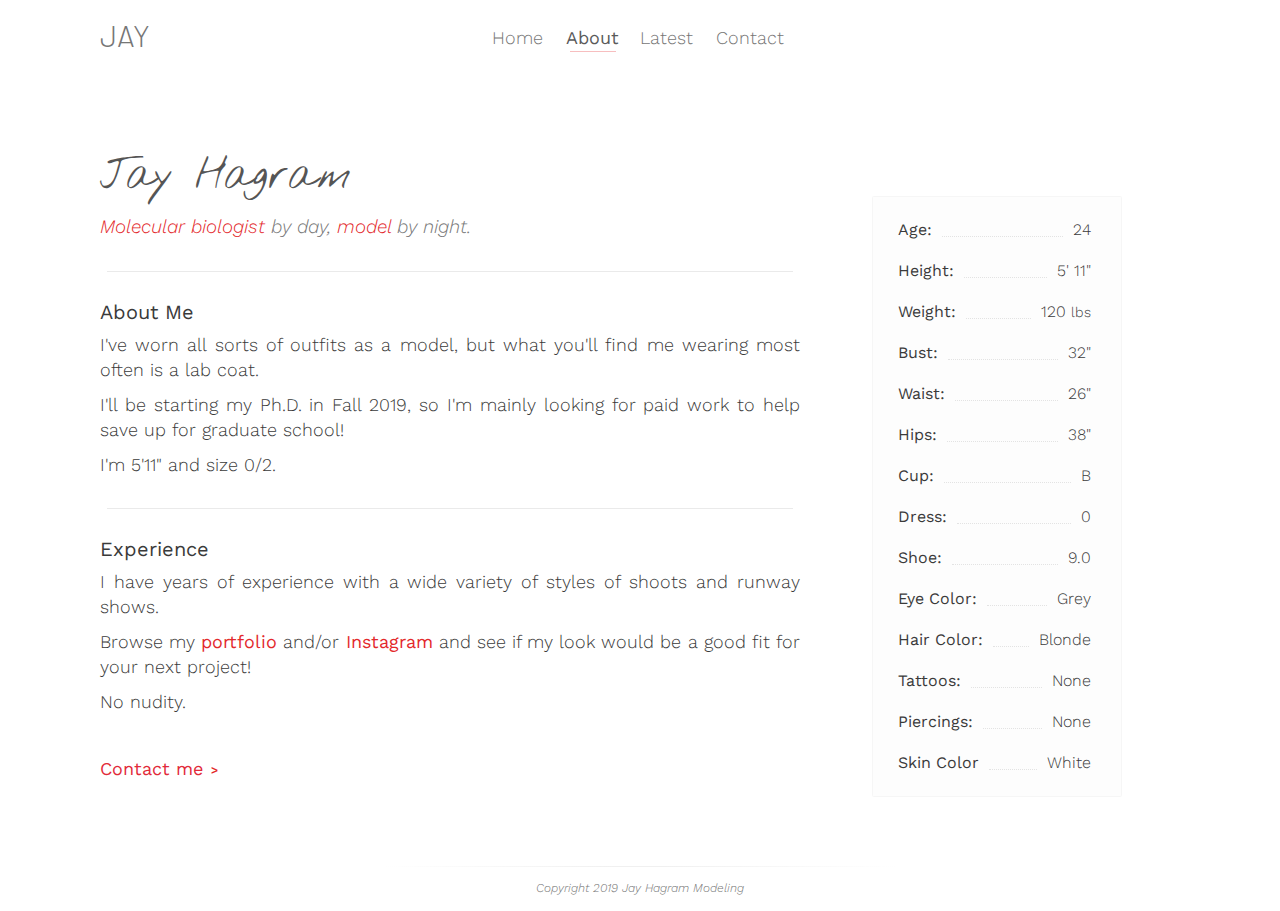
<file: about.html>
<!DOCTYPE html>
<html lang="en">

  <head>
  
    <meta charset="utf-8">
    <meta name="viewport" content="width=device-width, initial-scale=1, shrink-to-fit=no">
    <meta name="description" content="Jay Hagram Modeling |  Molecular biologist by day, model by night.">
    <meta name="keywords" content="Jay, Hagram, Model, Modeling, Fashion, Photography, Freelance">
    <meta name="author" content="Tristan Wilson">
   
    <!--<title>About | Five Eleven 95</title>-->
    <title>About | Jay Hagraam</title>
  
    <!-- Bootstrap CSS -->
    <link href="css/bootstrap.css" rel="stylesheet">
    
    <!-- Custom CSS -->
    <link href="css/style.css" rel="stylesheet">
  
    <!-- Google Analytics -->
    <script async src="https://www.googletagmanager.com/gtag/js?id=UA-113461588-2"></script>
    <script>
      window.dataLayer = window.dataLayer || [];
      function gtag(){dataLayer.push(arguments);}
      gtag('js', new Date());
    
      gtag('config', 'UA-113461588-2');
    </script>
    
  </head>
  
  <body>
  
    <!------------------------->
    <!------ Navigation  ------>
    <!------------------------->
    
    <div class="container">
    
      <nav class="navbar navbar-expand-sm navbar-light bg-white">
    
        <button class="navbar-toggler collapsed" type="button" data-toggle="collapse" data-target="#navbarSupportedContent" aria-controls="navbarSupportedContent" aria-expanded="false" aria-label="Toggle navigation">
          <span class="navbar-toggler-icon"></span>
        </button>
        
        <!-- Brand Displayed on Mobile Only -->
        <a class="navbar-brand show-mobile" href="/">JAY</a>
        <!-- Brand Displayed on Desktop Only -->
        <a class="navbar-brand brand-cg show-desktop" href="/">JAY</a>
        
        <div class="collapse navbar-collapse" id="navbarSupportedContent">
          <ul class="navbar-nav m-auto">
            
            <li class="nav-item">
              <a class="nav-link" href="/">Home</a>
            </li>
            <li class="nav-item active">
              <a class="nav-link" href="#" aria-label="Current page">About</a>
            </li>
            <li class="nav-item">
              <a class="nav-link" href="latest">Latest</a>
            </li>
            <li class="nav-item">
              <a class="nav-link" href="contact">Contact</a>
            </li>
          </ul>
        </div>
        
      </nav>
    
    </div>
  
    <!------------------------->
    <!--- Main Body Content --->
    <!------------------------->
    
    <div class="container container-about container-main">    
      <div class="row row-about-body">
      
      <!----- ABOUT LEFT ----->
              
        <div class="col-12 col-md-12 col-lg-8 col-about-body-left">

          <h1>Jay Hagram</h1>
          <p class="text-italic gray subtitle-about-body"><i class="red">Molecular biologist</i> by day, <i class="red">model</i> by night.</p>
          
          <div class="divider-h"></div>
          
          <h2 class="no-marg-top">About Me</h2>
          <p>I've worn all sorts of outfits as a model, but what you'll find me wearing most often is a lab coat.</p>
          <p>I'll be starting my Ph.D. in Fall 2019, so I'm mainly looking for paid work to help save up for graduate school!</p>
          <p>I'm 5'11" and size 0/2.</p>
          
          <div class="divider-h"></div>
          
          <h2>Experience</h2>
          <p>I have years of experience with a wide variety of styles of shoots and runway shows.</p>
          <p>Browse my <a href="/" class="text-bold">portfolio</a> and/or <a href="https://www.instagram.com/jayhagram/" target="_blank" aria-label="Instagram profile @ JayHagram" class="text-bold">Instagram</a> and see if my look would be a good fit for your next project!</p>
          <!--<p>As my name implies, I'm 5'11", and size zero. I've done everything from a zombie-themed beauty pageant, to Alice in Wonderland body paint, to high-fashion glamour, to splashing around in a waterfall in lingerie (that one was fun!).</p>-->
  
          <p>No nudity.</p>
          <div class="col-12 col-cta-contact">       
            <a href="contact" class="cta-contact"><p>Contact me</p><div class="cta-arrow">&nbsp; &gt;</div></a>
          </div>
        </div>
  
      <!----- ABOUT RIGHT ----->
      
        <div class="row row-about-body-right row-about-body-right-b col-12 col-lg-4"> 
          <div class="row box-about-body-right">
           <div class="col-12 col-sm-6 col-md-6 col-lg-12 col-about-body-right col-about-body-right-a">
             <div><h2>Age:</h2><span class="spacer-dots"></span><p>24</p></div>
             <div><h2>Height:</h2><span class="spacer-dots"></span><p>5' 11"</p></div>
             <div><h2>Weight:</h2><span class="spacer-dots"></span><p>120 <i>lbs</i></p></div>
             <div><h2>Bust:</h2><span class="spacer-dots"></span><p>32"</p></div>
             <div><h2>Waist:</h2><span class="spacer-dots"></span><p>26"</p></div>
             <div><h2>Hips:</h2><span class="spacer-dots"></span><p>38"</p></div>
             <div><h2>Cup:</h2><span class="spacer-dots"></span><p>B</p></div>
           </div>
          
           <div class="col-12 col-sm-6 col-md-6 col-lg-12 col-about-body-right col-about-body-right-b">
             <div><h2>Dress:</h2><span class="spacer-dots"></span><p>0</p></div>
             <div><h2>Shoe:</h2><span class="spacer-dots"></span><p>9.0</p></div>
             <div><h2>Eye Color:</h2><span class="spacer-dots"></span><p>Grey</p></div>
             <div><h2>Hair Color:</h2><span class="spacer-dots"></span><p>Blonde</p></div>
             <div><h2>Tattoos:</h2><span class="spacer-dots"></span><p>None</p></div>
             <div><h2>Piercings:</h2><span class="spacer-dots"></span><p>None</p></div>
             <div><h2>Skin Color</h2><span class="spacer-dots"></span><p>White</p></div>
           </div>
         </div>
       </div>
 
      </div>  
    </div>
  
  
    <!-- Bootstrap Core JavaScript -->
    <script src="https://code.jquery.com/jquery-3.4.0.min.js" integrity="sha256-BJeo0qm959uMBGb65z40ejJYGSgR7REI4+CW1fNKwOg=" crossorigin="anonymous"></script>
    <script src="js/bootstrap.bundle.js"></script>
  
    <footer>
      <p class="copyright">Copyright 2019 Jay Hagram Modeling</p>
    </footer>
  
  </body>


</html>
</file>
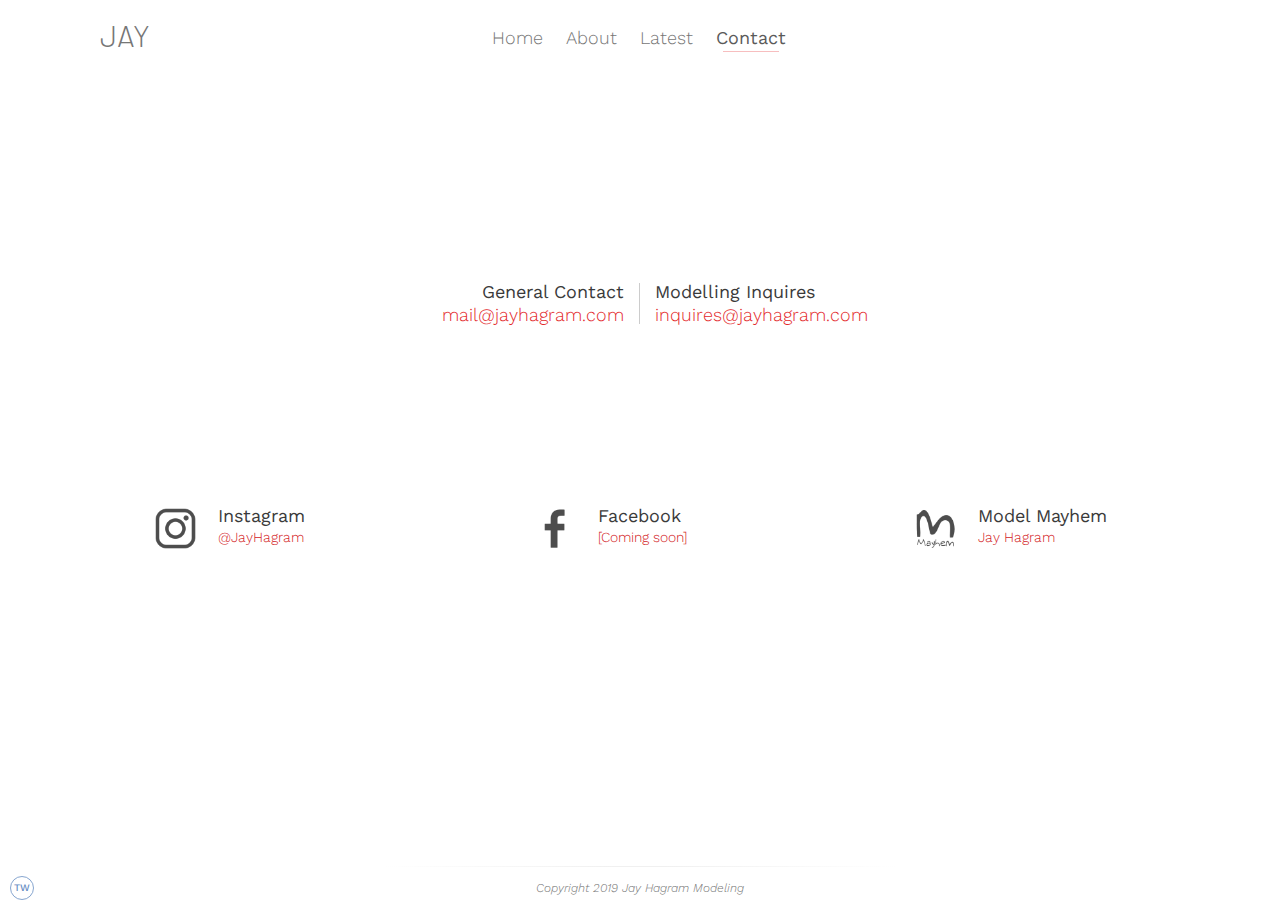
<file: contact.html>
<!DOCTYPE html>
<html lang="en">

  <head>
  
    <meta charset="utf-8">
    <meta name="viewport" content="width=device-width, initial-scale=1, shrink-to-fit=no">
    <meta name="description" content="Jay Hagram Modeling |  Molecular biologist by day, model by night.">
    <meta name="keywords" content="Jay, Hagram, Model, Modeling, Fashion, Photography, Freelance">
    <meta name="author" content="Tristan Wilson">
  
    <title>Contact | JayHagram</title>

  
    <!-- Bootstrap CSS -->
    <link href="css/bootstrap.css" rel="stylesheet">
    
    <!-- Custom CSS -->
    <link href="css/style.css" rel="stylesheet">
  
    <!-- Google Analytics -->
    <script async src="https://www.googletagmanager.com/gtag/js?id=UA-113461588-2"></script>
    <script>
      window.dataLayer = window.dataLayer || [];
      function gtag(){dataLayer.push(arguments);}
      gtag('js', new Date());
    
      gtag('config', 'UA-113461588-2');
    </script>
    
  </head>
  
  <body>
  
    <!------------------------->
    <!------ Navigation  ------>
    <!------------------------->
    
    <div class="container">
    
      <nav class="navbar navbar-expand-sm navbar-light bg-white">
    
        <button class="navbar-toggler collapsed" type="button" data-toggle="collapse" data-target="#navbarSupportedContent" aria-controls="navbarSupportedContent" aria-expanded="false" aria-label="Toggle navigation">
          <span class="navbar-toggler-icon"></span>
        </button>
        
        <a class="navbar-brand show-mobile" href="/">JAY</a>
        
        <a class="navbar-brand brand-cg show-desktop" href="/">JAY</a>
        
        <div class="collapse navbar-collapse" id="navbarSupportedContent">
          <ul class="navbar-nav m-auto"> 
            
            <li class="nav-item">
              <a class="nav-link" href="/">Home</a>
            </li>
            <li class="nav-item">
              <a class="nav-link" href="about">About</a>
            </li>
            <li class="nav-item">
              <a class="nav-link" href="latest">Latest</a>
            </li>
            <li class="nav-item active">
              <a class="nav-link" href="#" aria-label="Current page">Contact</a>
            </li>
          </ul>
        </div>
        
      </nav>
    
    </div>
  
    <!------------------------->
    <!--- Main Body Content --->
    <!------------------------->
    
    <div class="container container-contact container-main">    
      
      <!----- CONTACT INFORMATION ----->
  
      <div class="row">
      
        <div class="col-12"><h1 class="sr-only">Contact Information</h1></div>
  
  
      
          <div class="col-12 col-contact-email">
            <div class="col-12"><h2 class="sr-only">Email</h2></div>
            <!--<img src="img/icons/email-256.png" aria-hidden="true" alt="Email Icon">-->
          </div>
          
          <div class="div-address right-align col-12 col-md-6">
            <h3>General Contact </h3><a href="mailto:mail@jayhagram.com?subject=General+Contact+Via+JayHagram.com" aria-label="Open new email to mail@jayhagram.com" class="a-mail">mail@jayhagram.com</a>
          </div>
          
          <div class="div-address left-align col-12 col-md-6">
            <h3>Modelling Inquires </h3><a href="mailto:inquires@jayhagram.com?subject=Modeling+Inquiry+Via+JayHagram.com" aria-label="Open new email to mail@jayhagram.com" class="a-mail">inquires@jayhagram.com</a>
          </div>
                   <!--<div class="div-contact-icon"><img src="img/icons/email-256.png" aria-hidden="true" alt="Email Icon"></div>-->
  
        
      </div>
      
      <div class="row">
      
        <div class="col-12"><h2 class="sr-only">Social Media</h2></div>
      
        <div class="col-12 col-md-4 col-contact-info">
          <!--<a href="https://www.instagram.com/five.eleven.1995/" aria-label="Instagram profile five.eleven.1995" class="a-contact-info">-->
          <a href="https://www.instagram.com/jayhagram/" target="_blank" aria-label="Instagram profile @ JayHagram" class="a-contact-info">
            <div class="div-contact-icon">
              <img src="img/icons/insta-256.png" aria-hidden="true" alt="Instagram Logo">
            </div>
            <div class="div-contact-info">
              <h3>Instagram</h3>
              <p>@JayHagram</p>
            </div>
          </a>
        </div>
  
        <div class="col-12 col-md-4 col-contact-info">
          <a href="#" target="_blank" aria-label="Facebook profile" class="a-contact-info">
            <div class="div-contact-icon">
              <img src="img/icons/fbook-256.png" class="icon-fbook" aria-hidden="true" alt="Facebook Logo">
            </div>
            <div class="div-contact-info">
              <h3>Facebook</h3>
              <p>[Coming soon]</p>
            </div>
          </a>
        </div>
  
        <div class="col-12 col-md-4 col-contact-info">
          <a href="https://www.modelmayhem.com/4325426" target="_blank" aria-label="Model Mayhem profile Five Eleven" class="a-contact-info">
            <div class="div-contact-icon">
              <img src="img/icons/model-mayhem-256.png" class="icon-mayhem" aria-hidden="true" alt="Model Mayhem Logo">
            </div>
            <div class="div-contact-info">
              <h3>Model Mayhem</h3>
              <p>Jay Hagram</p>
            </div>
          </a>
        </div>
         
      </div>  
      
    </div>
  
  
    <!-- Bootstrap Core JavaScript -->
    <script src="https://code.jquery.com/jquery-3.4.0.min.js" integrity="sha256-BJeo0qm959uMBGb65z40ejJYGSgR7REI4+CW1fNKwOg=" crossorigin="anonymous"></script>
    <script src="js/bootstrap.bundle.js"></script>
  
    <footer>
      <p class="copyright">Copyright 2019 Jay Hagram Modeling<a href="https://tristanw.com" target="_blank">TW</a></p>
    </footer>
  
  </body>

</html>
</file>
<file: css/style.css>
@charset "utf-8";
/* CSS Document */

@import url(https://fonts.googleapis.com/css?family=Work+Sans:300,400,500,600);
@import url(https://fonts.googleapis.com/css?family=Barlow:300,400);

/* Temp Script Font - Delete those that are not used */
@import url('https://fonts.googleapis.com/css?family=Nothing+You+Could+Do');

/* --------- HTML & Body --------- */

* {
  box-sizing: border-box; 
}

button:focus,
a:focus,
input:focus {
  outline: 1px dashed rgba(0, 0, 0, 0.1);
  outline-offset: 4px;
}

body {
  min-height: 101vh;
  font-family: "Work Sans", Arial, sans-serif;
}

.container-main {
  min-height: 87vh;
}

/* ------- Text Styles -------- */



/* Font Size & Spacing */
h1 { font-size: 26px;  margin: 30px 0 10px 0; padding:0; line-height:150%;}
h2 { font-size: 20px;  margin: 25px 0 5px 0; padding:0; line-height:150%;}
h3 { font-size: 18px;  margin: 15px 0 5px 0; padding:0; line-height:150%;}
h4 { font-size: 18px;  margin: 10px 0 5px 0; padding:0; line-height:150%;}
p {  font-size: 18px; margin: 0 0 10px 0;  padding:0; line-height:140%;}


/* Font Weight */
h1, h2, h3, h4, h5{ font-weight: 400;}
p, span, a{ font-weight: 300;}
b{ font-weight:400;}


/* Font Color & Decoration */
h1, h2, h3, h4, h5, p, span{ color: #3a3a3a;}
h4{ font-style:italic; }
a { color: #E3282B; text-decoration:none; }
a:hover, a:focus { color: #767676; text-decoration: none;}


@media(max-width:991px) {
  h1 { font-size: 25px;  margin: 25px 0 10px 0; }
  h2 { font-size: 19px;  margin: 20px 0 5px 0;}
  h3 { font-size: 17px;  margin: 15px 0 5px 0; }
  h4 { font-size: 17px;  margin: 10px 0 5px 0; }
  p {  font-size: 17px; margin: 0 0 10px 0; }
}

@media(max-width:767px) {
  h1 { font-size: 22px;  margin: 25px 0 10px 0; }
  h2 { font-size: 18px;  margin: 20px 0 5px 0;}
  h3 { font-size: 16px;  margin: 15px 0 5px 0; }
  h4 { font-size: 16px;  margin: 10px 0 5px 0; }
  p{  font-size: 16px; margin: 0 0 10px 0; line-height:130%;}
  a {font-size:16px;}
}



/* ------- Misc Modifiers & Elements -------- */

.red{ color:#E3282B;}

.gray{color: #767676;}

.text-italic{font-style:italic;}
  
.text-bold{font-weight:400;}

.bg-white {background: #fff;}

.border {border: 1px solid #fff !important;}

.all-pad-15 {padding: 15px !important;}

.divider-h{
  height:1px;
  width:98%;
  margin: 30px 1% 25px 1%;
  padding:0;
  background:#eaeaea;
}

@media(max-width:992px) {
  .all-pad-15 {
    padding: 7.5px !important;
  }
}

@media(max-width:768px) {
  .all-pad-15 {
    padding: 5px !important;
  }
}

.show-mobile {
  display: none !important;
}

.show-desktop {
  display: initial;
}

@media(max-width:575px) {
  .show-mobile {
    display: initial !important;
  }
  .show-desktop {
    display: none !important;
  }
}


/* ------------------------------------------ */
/* ------------ Main Navigation ------------- */
/* ------------------------------------------ */

.navbar {
  padding: .75rem 15px 0rem 15px;
}

@media(max-width:991px) {
  .navbar {
    padding: .75rem 0px 0rem 0px;
  }
}

@media(max-width:575px) {
  .navbar {
    padding: .75rem 0rem 0rem 0rem;
  }
  .navbar-collapse {
    padding: 0 0 0 0
  }
}

.navbar-toggler {
  padding: 0.25rem 0.25rem;
  background-color: transparent;
  border: none;
  border-radius: 0.25rem;
}

.navbar-toggler:hover,
.navbar-toggler:focus {
  text-decoration: none;
  color:#E3282B;
}

.navbar-toggler-icon {
  width: 1.5em;
  height: 1.5em;
  background: no-repeat center center;
  background-size: 100% 100%;
}

.navbar-light .navbar-toggler {
  color: rgba(0, 0, 0, 0.5);
  border-color: rgba(0, 0, 0, 0.1);
}

.navbar-light .navbar-toggler-icon {
  background: url("data:image/svg+xml,%3csvg viewBox='0 0 30 30' xmlns='http://www.w3.org/2000/svg'%3e%3cpath stroke='rgba(0, 0, 0, 0.5)' stroke-width='2' stroke-linecap='round' stroke-miterlimit='10' d='M4 7h22M4 15h22M4 23h22'/%3e%3c/svg%3e");
}


.navbar-toggler{
  text-decoration: none;
  -webkit-transform: rotate(270deg);
  transform: rotate(270deg);
  transition:.7s ease transform;
  outline:none !important;
}

.navbar-toggler.collapsed{
  text-decoration: none;
  -webkit-transform: rotate(0deg);
  transform: rotate(0deg);
  transition:.4s ease transform;
    outline:none !important;
}


@media(max-width:575px) {
  .navbar-toggler {
    margin-left: -4px;
  }
}

.navbar-brand {
  z-index: 1000;
  display: inline-block;
  min-width:65px;
  padding-top: 0rem;
  padding-bottom: 0rem;
  margin-right: -71px;
  font-family: "Barlow", Arial, sans-serif !important;
  font-size: 30px;
  font-weight: 300;
  line-height: 46px;
  white-space: nowrap;
  color: #767676;
  transition: .5s ease color;
}

.navbar-brand:hover,
.navbar-brand:focus {
  color: #E3282B;
  transition: .5s ease color;
}

.navbar-brand.show-mobile {
  margin-right: .25rem;
}

.nav-item {
  position: relative;
}

.nav-item .nav-link {
  position: relative;
  display: inline-block;
  padding: 6px 1rem 0 1rem;
  font-size: 18px;
  line-height: 40px;
  color: #767676;
  font-weight: 300;
}

@media (min-width:576px){
.nav-item:nth-of-type(1){max-width:74.5px;}
.nav-item:nth-of-type(2){max-width:74px;}
.nav-item:nth-of-type(3){max-width:76px;}
.nav-item:nth-of-type(4){max-width:90px;}
}

.nav-item .nav-link:hover,
.nav-item .nav-link:focus,
.nav-item.active .nav-link:hover,
.nav-item.active .nav-link:focus {
  color: #555 !important;
  outline: none !important;
}

.navbar-light .navbar-nav .show>.nav-link,
.navbar-light .navbar-nav .active>.nav-link,
.navbar-light .navbar-nav .nav-link.show,
.nav-item.active .nav-link {
  color: #5a5a5a;
  font-weight: 400;
}

@media (min-width:576px) {
  .nav-item .nav-link:after {
    content: " ";
    position: absolute;
    top: 84%;
    height: 1px;
    width: 0%;
    left: 50%;
    background-color: rgba(0, 0, 0, 0.2);
    transition: .1s ease width, .1s ease left;
  }
  .nav-item .nav-link:hover:after,
  .nav-item .nav-link:focus:after {
    width: 30%;
    left: 35%;
    transition: .1s ease width, .1s ease left;
  }
  .active .nav-link:after {
    content: " ";
    position: absolute;
    top: 84% !important;
    height: 1px !important;
    width: 60%;
    left: 20%;
    background-color: rgba(227, 40, 43, .3);
    transition: .2s linear width, .2s linear left;
  }
  .active .nav-link:hover:after,
  .active .nav-link:focus:after {
    width: 65%;
    left: 17.5%;
    background-color: rgba(0, 0, 0, 0.2);
    transition: .2s linear, .2s linear left, .2s linear background;
  }
}

@media (max-width:767px) and (min-width:576px) {
  .navbar-nav {
    width: 100%;
    margin: auto 0 !important;
    justify-content: flex-end !important;
  }
}

@media (max-width:575px) {
  .nav-item .nav-link {
    padding: 3px 3px 3px 3px;
  }
  .active .nav-link {
    margin-left: 11px !important;
  }
  .active .nav-link:after {
    content: " ";
    position: absolute;
    top: 31% !important;
    height: 36.5% !important;
    width: 2px;
    left: -7px !important;
    background-color: rgba(227, 40, 43, .5);
  }
}

@media (min-width: 576px) {
  .navbar-expand-sm .navbar-nav .nav-link {
    padding-right: 0.75rem;
    padding-left: 0.75rem;
  }
}


/* ------------------------------------------ */
/* ----------- Photo/Media Grid ------------- */
/* ------------------------------------------ */

.container-main-content {}

@media(max-width:575px) {
  .container-main-content {
    padding: 0 20px;
  }
}

.col-media,
.col-media-half,
.col-media-half-w,
.col-media-half-t {
  padding: 0;
  overflow: hidden !important;
  /*background: url(../img/loading-ring-gray.gif) center no-repeat;*/
  background-size: 50px;
}

.col-media:before,
.col-media-half:before,
.col-media-half-w:before,
.col-media-half-t:before{
  content:"";
  position:absolute;
  z-index:1000;
  width: 30px;
  height:30px;
  background-image:url(../img/icons/icon-expand-2b-wbgtr.png);
  background-repeat: no-repeat;
  background-size:70%;
  background-position:center center;
  border-radius:2px;
  opacity:0;
   -webkit-transform: scale(.6);
   transform: scale(.6);
   transition: .3s ease opacity .1s, .4s ease transform .1s;
 }
  
.col-media:before{
  top:4%;
  right:4%;
} 
 
.col-media-half:before{
  top:8%;
  right:8%;
} 

.col-media-half-w:before{
  top:8%;
  right:4%;
} 
  
.col-media-half-t:before{
  top:4%;
  right:8%;
} 
   
.col-media:hover:before,
.col-media:focus:before,
.col-media-half:hover:before,
.col-media-half:focus:before,
.col-media-half-w:hover:before,
.col-media-half-w:focus:before,
.col-media-half-t:hover:before,
.col-media-half-t:focus:before{
  opacity:.9;
   -webkit-transform: scale(1);
   transform: scale(1);
   transition: .3s ease-in opacity, .6s ease transform;
 }
 
@media (max-width:991px){
  .col-media:before,
  .col-media-half:before,
  .col-media-half-w:before,
  .col-media-half-t:before{ display:none;}
}
 
.col-media:hover,
.col-media:focus,
.col-media-half:hover,
.col-media-half:focus,
.col-media-half-w:hover,
.col-media-half-w:focus,
.col-media-half-t:hover,
.col-media-half-t:focus {}

.img-media-half,
.col-media .img-media,
.col-media-half .img-media-half,
.col-media-half-w .img-media-half-w {
  display: block !important;
  width: 100% !important;
  max-width: 150% !important;
}

.col-media-half-t .img-media-half-t {
  display: block !important;
  width: auto !important;
}

.img-media-css,
.img-media-css-half,
.img-media-css-half-w,
.img-media-css-half-t {
  width: 100% !important;
  background-repeat: no-repeat;
  transition: .6s ease transform .2s;
}

.pop:focus img,
.img-media-css:hover,
.img-media-css-half:hover,
.img-media-css-half-w:hover,
.img-media-css-half-t:hover {
  /*filter:grayscale(20%);*/
   -webkit-transform: scale(1.02);
  transform: scale(1.02);
  transition: 1.2s ease-in transform;
  cursor: pointer;
}

.img-media-css,
.img-media-css-half {
  background-size: cover;
}

.img-media-css-half-w {
  background-size: 100% auto;
}

.img-media-css-half-t {
  background-size: auto 100%;
}

.img-top {
  background-position: center top;
}

.img-center {
  background-position: center center;
}

.img-bottom {
  background-position: center bottom;
}

.img-left {
  background-position: left center;
}

.img-right {
  background-position: right center;
}

.img-zoom-out{}

.col-media-insta{
  border-radius:1px;
  /*box-shadow:0 0 0px 1px rgba(0,0,0,0.12);*/
}

.col-media-insta .link-insta{
  display:flex;
  align-items:center;
  height:100%;
}

.col-media-insta a .img-media-half{
  transition: 1.2s ease-in transform;
  -webkit-transform: scale(1.1) translateY(0%);
   transform: scale(1.1) translateY(0%);
}

.col-media-insta a .img-media-half:hover,
.col-media-insta a .img-media-half:focus{
  -webkit-transform: scale(1.12);
  transform: scale(1.12);
  transition: 1s ease-in transform;
 }

.col-media-insta:before{
  content:"";
  position:absolute;
  z-index:1000;
  width: 20px;
  height:20px;
  background-image:none !important;
  background-repeat: no-repeat;
  background-size:cover;
}

.col-media-insta:hover:before,
.col-media-insta:focus:before{
  opacity:1;
 }


/* -- Animated CSS-only Loading Icon from Loading.io -- */
/* ----------- Customized for jyahgram.com ------------ */

.box-loading-full{width:90%;}
.box-loading-half{width:90%;}
.box-loading-half-h{width:95%;}

.box-loading-ani{
  display:flex;
  align-items:center;
  position:absolute;
  top:0;
  z-index:-40;
  height:100%;
  padding:0 0 0 0 !important;
  margin:0 !important;
  opacity:0;
  transition: .3s linear opacity;
}

.lds-ellipsis {
  display: block;
  position: relative;
  margin: 0 auto 0 auto;
  width: 64px;
  height: 64px;
}
.lds-ellipsis div {
  position: absolute;
  top: 26px;
  width: 11px;
  height: 11px;
  border-radius: 50%;
  background: #888;
  animation-timing-function: cubic-bezier(0, 1, 1, 0);
}
.lds-ellipsis div:nth-child(1) {
  left: 2px;
  animation: lds-ellipsis1 0.8s 5;
}
.lds-ellipsis div:nth-child(2) {
  left: 2px;
  animation: lds-ellipsis2 0.8s 5;
}
.lds-ellipsis div:nth-child(3) {
  left: 27px;
  animation: lds-ellipsis2 0.8s 5;
}
.lds-ellipsis div:nth-child(4) {
  left: 51px;
  animation: lds-ellipsis3 0.8s 5;
}
@keyframes lds-ellipsis1 {0% {transform: scale(0);} 100% {transform: scale(1);}}
@keyframes lds-ellipsis3 {0% {transform: scale(1);} 100% {transform: scale(0);}}
@keyframes lds-ellipsis2 {0% {transform: translate(0, 0);} 100% {transform: translate(25px, 0);}}


/* ------------------------------------------ */
/* ---------- Image Enlarge Modal ----------- */
/* ------------------------------------------ */

.modal-img-enlarge .modal-dialog .modal-content {
  box-shadow: 1px 0 3px 2px rgba(0, 0, 0, 0.1) !important;
}

/*.modal-content{overflow:hidden;}

.modal-img-enlarge .modal-header{
  position:absolute;
  display: block !important;
  top:0;
  max-width: 250px;
  height:auto !important;
  padding:15px;
  margin:15px 0 0 -220px !important;
  z-index:1000;
  border:none !important;
  border-radius:0 10px 10px 0;
  opacity:.7;
  overflow:hidden;
    background: rgba(0,0,0,0.2);
}

.modal-img-enlarge .modal-content:hover .modal-header,
.modal-img-enlarge .modal-content:hover .modal-header{
  opacity:.9;
  margin:15px 0 0 0 !important;
  background: rgba(0,0,0,0.6);
  transition: ease all .2s;
}*/

.modal-img-enlarge .modal-header {
  position: absolute;
  display: block !important;
  bottom: 15%;
  max-width: 250px;
  height: auto !important;
  padding: 10px 15px;
  margin: 0 0 5vh 0 !important;
  z-index: 1000;
  border: none !important;
  border-radius: 0 5px 5px 0;
  opacity: .3;
  background: rgba(0, 0, 0, 0.3);
  transition: .4s ease all;
}

.modal-img-enlarge .modal-content:hover .modal-header,
.modal-img-enlarge .modal-content:hover .modal-header {
  opacity: .7;
  background: rgba(0, 0, 0, 0.6);
  transition: .8s ease all .2s;
}

.modal-img-enlarge .modal-header p {
  color: #fff;
  padding: 0 !important;
  margin: 0 !important;
  font-size: 14px;
  font-weight: 400;
  line-height: 140%;
}

@media(max-width:767px) {
  .modal-img-enlarge .modal-header {
    position: absolute;
    display: block !important;
    top: initial;
    bottom: 5%;
    right: 0;
    max-width: 90%;
    height: auto !important;
    padding: 7.5px;
    margin: 0 0 0 0 !important;
    z-index: 1000;
    border: none !important;
    border-radius: 5px 0 0 5px;
    opacity: .7;
    background: rgba(0, 0, 0, 0.3);
    transition: .2s ease all 0 !important;
  }
  .modal-img-enlarge .modal-header p {
    color: #fff;
    padding: 0 !important;
    margin: 0 !important;
    font-size: 12px;
    font-weight: 400;
    line-height: 140%;
  }
}

.modal-img-enlarge .modal-body {
  padding: 0;
}

.modal-img-enlarge .modal-body img {
  width: 100%;
}

.modal-close span {
  position: absolute;
  top: 15px;
  right: 15px;
  height: 29px;
  width: 29px;
  color: rgba(255,255,255,.65);
  line-height: 29px;
  text-align: center;
  font-size:22px;
  font-weight: 400;
  padding: 0 0 0 0px !important;
  border: none;
  border-radius: 50%;
  background: rgba(0, 0, 0, 0.15);
  text-shadow: 0px 0px 3px rgba(0, 0, 0, 0.0);
  transition: .3s ease all;
}

.modal-close span:hover,
.modal-close span:focus {
  border: none;
  color: #444;
  text-shadow: 0px 0px 5px rgba(0, 0, 0, 0);
  background: rgba(255, 255, 255, 0.7);
  border-radius: 50%;
  transition: .3s ease all;
}


/* ------------------------------------------ */
/* ----------  About Page Styles  ----------- */
/* ------------------------------------------ */

.container-about {
  padding-top: 7vh;
}

.col-about-body-left,
.col-about-body-right {
  padding: 0 30px !important;
}

.col-about-body-left{
  margin: 15px 0 0 0 !important;
}

.col-about-body-left h1{
  margin:10px 0 5px 0;
  font-size:42px;
  font-weight:300;
  font-family: 'Nothing You Could Do', cursive;
  color:#555;
  /*font-family: 'Italianno', cursive;
  font-family: 'Yellowtail', cursive;
  font-family: 'Nothing You Could Do', cursive;
  font-family: 'Calligraffitti', cursive;*/
}

.subtitle-about-body{
  font-size:19px;
  font-weight:300 !important;
}

.col-about-body-right {}


.col-about-body-left p {
  text-align: justify;
}

.col-cta-contact{
 padding: 30px 0 30px 0;
}

.cta-contact{
  display:inline;
  padding:15px 0 15px 0;
}

.cta-contact p{
  position:relative;
  display:inline-block;
  margin:0 0 0 0;
  padding:0;
  /*font-size:18px;*/
  font-weight:400;
  line-height:28px;
  color: #E22A39;
  
}
.cta-arrow{
  display:inline-block !important;
  vertical-align:middle;
  margin:-2px 0 0 0;
  padding: 0 0 0 0 !important;
  font-style:normal;
  font-size:12px;
  font-weight:600;
  line-height:24px !important;
 
}
.cta-contact:hover p,
.cta-contact:focus p,
.cta-contact:hover .cta-arrow,
.cta-contact:focus .cta-arrow{
  color:#666;
}

.row-about-body-right {
  margin: 75px 0 0 0 !important;
  padding-bottom: 30px;
  padding-left:5%;

}

.box-about-body-right{
  width:100%;
  max-width:250px;
  border: 1px solid rgba(0, 0, 0, 0.03);
  background:rgba(0,0,0,0.006);
  border-radius:2px;
  padding:12.5px 0;
 }


.col-about-body-right {
  padding: 0 20px 0 15px !important;
}


.col-about-body-right div {
  display: flex; 
  align-items: flex-start;
  padding: 7.5px 0 7.5px 0;
}

/*.col-about-body-right-a div:first-of-type,
.col-about-body-right-b div:first-of-type{
  padding: 0px 0 7.5px 0 !important;
  margin:0 !important;
}*/

/*.col-about-body-right-a div:last-of-type
,
.col-about-body-right-b div:last-of-type{
  padding: 7.5px 0 0 0 !important;
  margin:0 !important;
}*/

.col-about-body-right div h2,
.col-about-body-right div p {
  margin: 0 !important;
  font-size: 16px;
  line-height: 26px;
  text-align: left;
  padding:0 10px;
}

.col-about-body-right div h2 {
  flex-grow:0;
  font-weight: 400;
  letter-spacing: 0;
  /*min-width: 100px;*/
}

.col-about-body-right div p {
  flex-grow:0;
  /*flex-basis:70px;*/
  text-align:left;}

.col-about-body-right div p i {
  font-style: normal !important;
  font-size: 14px;
}
 .col-about-body-right div .spacer-dots{
   flex-grow:2;
   border-bottom: 1px dotted rgba(0,0,0,0.1);
   padding:0 !important;
   margin:0 0 0 0 !important;
   height:20px;
 }

@media (max-width:1199px) {
  .container-about {
    padding-top: 5vh;
  }
  .col-about-body-right h2 {
    margin:0!important;
  }
}

@media (max-width:991px) {
  .col-about-header,
  .col-about-body-left {
    padding: 0 15px !important;
  }
  .col-cta-contact{
   padding: 10px 0 30px 0 !important;
  }
  .row-about-body-right {
    padding-bottom: 15px;
    padding-left:30px;
    margin-top:0px !important;
  }
  .box-about-body-right{
    width:100%;
    max-width:initial;
    padding:none !important;
  }

  .col-about-body-right div{
    padding: 7.5px 0 7.5px 0 !important;
  }
  .col-about-body-right-a div:first-of-type,
  .col-about-body-right-b div:first-of-type{
    padding: 0px 0 7.5px 0 !important;
  }
  
  .col-about-body-right-a div:last-of-type,
  .col-about-body-right-b div:last-of-type{
    padding: 7.5px 0 0 0 !important;
  }
  .col-about-body-right h2 {

  }
}

@media (max-width:767px) {
  .container-about {
    padding-top: 2.5vh;
  }
  .col-about-body-left h1{
  font-size:38px;
  margin: 10px 0px 7.5px 0;
  }
  .subtitle-about-body{
   font-size:18px;
  }
  .col-about-body-left h2{
  font-size:17px;

  }
  .col-cta-contact{
   padding: 10px 0 15px 0 !important;
  }

  .col-about-body-right {
    padding: 0 15px 0 10px !important;
  }

  .col-about-body-right div{
    padding: 5px 0 5px 0 !important;
  }
  .col-about-body-right-a div:first-of-type,
  .col-about-body-right-b div:first-of-type{
    padding: 0px 0 5px 0 !important;
  }
  
  .col-about-body-right-a div:last-of-type,
  .col-about-body-right-b div:last-of-type{
    padding: 5px 0 0 0 !important;
  }

  .col-about-body-right h2,
  .col-about-body-right p {
    font-size: 15px;
  }
}

@media (max-width:575px) {
  .divider-h{
    margin-top:22.5px;
    margin-bottom:17.5px
  }
  .col-about-body-left {
    padding: 0 6.5vw 0 5vw !important;
  }
 .col-about-body-left h1{
  font-size:32px;
  margin: 10px 0px 7.5px 0;
  }
  .subtitle-about-body{
   font-size:16px !important;
  }
  .col-about-body-left h2{
  font-size:16px;
  margin: 10px 0px 7.5px 0;
  }

  .col-about-body-left p {
    font-size: 15px;
    line-height:120%;
  }

  .row-about-body-right {
    padding-left:5vw;
    padding-right:6.5vw;
  }

  .box-about-body-right{
    width:100%;
    margin: 0;
   }
   
  .col-about-body-right div h2,
  .col-about-body-right div p {
      font-size: 14px;
   }
  
  .col-about-body-right-b div:first-of-type{
    padding: 5px 0 5px 0 !important;
  }
  
  .col-about-body-right-a div:last-of-type{
    padding: 5px 0 5px 0 !important;
  }
}

/* --- Contact Page Styles --- */

.container-contact {
  padding-top: 15vh;
}

@media (max-width:767px) {
  .container-contact {
    padding-top: 8vh;
  }
}

@media (max-width:575px) {
  .container-contact {
    padding-top: 0px;
  }
}

.col-contact-email {
  margin-top: 10vh;
}

.col-contact-email img {
  display: block;
  width: 42px;
  margin: 0 auto 10px auto;
}

.col-contact-email h3 {
  font-size: 22px;
  display: block;
  margin: 0 !important;
}

.div-address {
  padding: 0 15px !important;
}

.div-address.right-align {
  text-align: right;
  border-right: 1px solid rgba(0, 0, 0, 0.2);
}

.div-address.left-align {
  text-align: left;
}

.div-address h3,
.div-address a {
  display: block;
  font-size: 18px;
  line-height: 100%;
  padding: 0 !important;
}

.div-address h3 {
  margin: 0 0 5px 0 !important;
}

.div-address a {
  margin: 0 !important;
}

@media (max-width:767px) {
  .div-address h3,
  .div-address a {
    font-size: 18px;
  }
  .div-address h3,
  .div-address a {
    padding-left: 15px !important;
  }
  .div-address.right-align {
    margin-top: 7.5px;
    text-align: left;
    border: none;
  }
  .div-address.left-align {
    margin-top: 4vh;
    margin-bottom: 4vh;
  }
}

@media (max-width:575px) {
  .div-address h3,
  .div-address a {
    font-size: 16px;
    padding-left: 5px !important;
  }
}

.col-contact-info {
  margin-top: 20vh;
}

.a-contact-info {
  position: relative;
  display: block !important;
  min-height: 45px;
  /*border:1px solid black;*/
}

.div-contact-icon {
  width: 16%;
  margin-right: 2%;
  margin-left: 20%;
  padding-top: 1%;
  float: left;
}

.div-contact-icon img {
  position: relative;
  display: block !important;
  width: 100% !important;
  max-width: 41px;
  opacity: .9;
}

.div-contact-info {
  width: 62%;
  height: 18%;
  position: relative;
  display: block !important;
  float: left;
}

.div-contact-info h3 {
  display: block !important;
  margin: 0 !important;
  padding: .2vw 0 .4vw 0;
  line-height: 100%;
  text-align: left;
}

.div-contact-info p {
  display: block !important;
  margin: 0 !important;
  font-size: 14px;
  line-height: 100%;
  text-align: left;
  color: #D32124;
}

@media (max-width:1199px) {
  .div-contact-icon {
    margin-right: 4%;
  }
  .div-contact-info {
    width: 60%;
  }
}

@media (max-width:991px) {
  .col-contact-info {
    margin-top: 20vh;
  }
  .div-contact-icon {
    width: 18%;
    margin-right: 6%;
    margin-left: 0%;
  }
  .div-contact-info {
    width: 76%;
  }
  .div-contact-info h3 {
    font-size: 18px;
  }
  .div-contact-info p {
    font-size: 13px;
  }
}

@media (max-width:767px) {
  .col-contact-info {
    margin-top: 8vh;
  }
  .div-contact-icon {
    width: 38px;
    margin-right: 22.5px;
    margin-left: 15px;
  }
  .div-contact-info {
    width: initial;
    height: 38px;
    padding-top: 6px;
  }
  .div-contact-info h3 {
    font-size: 18px;
    line-height: 18px;
  }
  .div-contact-info p {
    font-size: 13px;
    line-height: 13px;
  }
}

@media (max-width:575px) {
  .div-contact-icon {
    width: 30px;
    margin-right: 20px;
    margin-left: 5px;
    padding-top: 4px;
  }
  .col-contact-info {
    margin-top: 6vh;
  }
  .div-contact-info {
    width: initial;
    height: 30px;
    padding-top: 2px;
  }
  .div-contact-info h3 {
    font-size: 16px;
    line-height: 16px;
  }
  .div-contact-info p {
    font-size: 12px;
    line-height: 13px;
  }
}

footer {
  position: relative;
  display: block;
  width: 100%;
  height: 70px;
  padding: 25px 0 25px 0 !important;

}

footer:before {
  content: "";
  position: absolute;
  top: 25px;
  left: 30%;
  width: 40%;
  height: 1px;
  background: -moz-linear-gradient(left, rgba(240,240,240,0) 0%, rgba(240,240,240,1) 45%, rgba(240,240,240,1) 55%, rgba(240,240,240,0) 100%); /* FF3.6-15 */
  background: -webkit-linear-gradient(left, rgba(240,240,240,0) 0%,rgba(240,240,240,1) 45%,rgba(240,240,240,1) 55%,rgba(240,240,240,0) 100%); /* Chrome10-25,Safari5.1-6 */
  background: linear-gradient(to right, rgba(240,240,240,0) 0%,rgba(240,240,240,1) 45%,rgba(240,240,240,1) 55%,rgba(240,240,240,0) 100%); /* W3C, IE10+, FF16+, Chrome26+, Opera12+, Safari7+ */
}

@media (max-width:767px){
footer:before{left:20%; width:60%;}
}

footer .copyright {
  color:#767676 !important;
  display: block;
  font-size: 12px;
  line-height: 20px;
  text-align: center;
  font-style: italic;
  margin:12px 0 8px 0 !important;
}

footer .copyright a {
  color:#3A6DB3;
  position:absolute;
  left:10px;
  opacity:.8;
  display: inline-block;
  font-size: 10px;
  font-weight:500;
  line-height: 18px;
  text-align: center;
  font-style: normal;
  text-decoration:none;
  border:1px solid rgba(68,116,181,.80);
  border-radius:15px;
  padding:2px 3px;
  margin: -2px 0 0 0px !important;
  /*margin:-10px -20px 8px 20px !important;*/
    transition:.5s ease opacity .3s, .2s ease background .3s, .1s ease color .3s, .3s ease border-radius .6s;
}

footer .copyright a:hover,
footer .copyright a:focus {
  opacity:1;
  color:#fff;
  font-weight:600;
  background:#3A6DB3;
  border-radius:2px;
  outline:none !important;
    transition:.3s ease opacity, .2s ease background .3s, .1s ease color .3s, .2s ease-in border-radius;
  }
</file>
